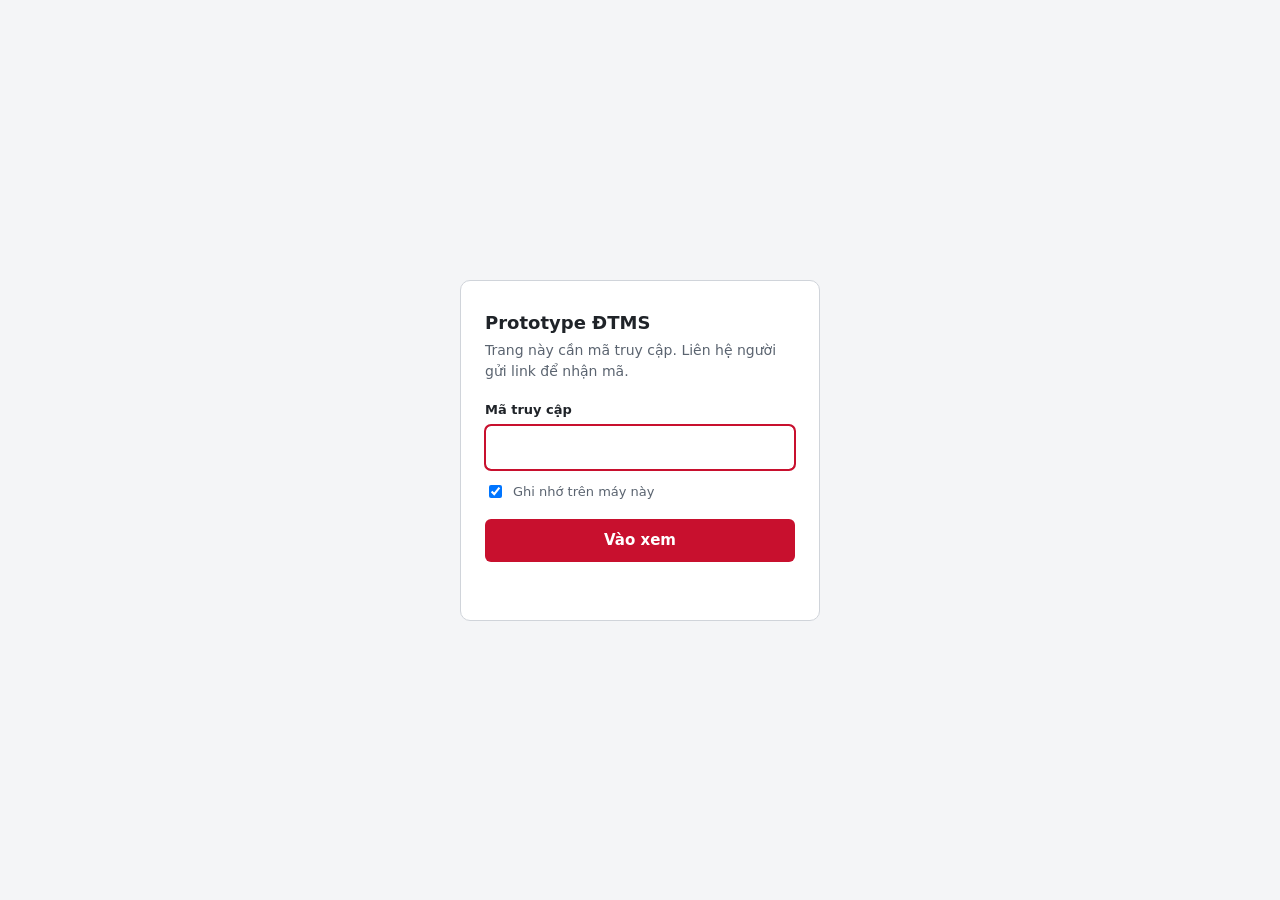
<file: index.html>
<!doctype html>
<html lang="vi">
<head>
<meta charset="utf-8">
<meta name="viewport" content="width=device-width, initial-scale=1">
<meta name="robots" content="noindex, nofollow">
<title>Nhập mã truy cập</title>
<style>
  :root { --bg:#f4f5f7; --card:#fff; --tx:#1f2328; --mu:#5b6470; --bd:#d0d4da; --ac:#c8102e; --er:#b42318; }
  @media (prefers-color-scheme: dark) { :root { --bg:#16181c; --card:#20232a; --tx:#e8eaed; --mu:#9aa3ad; --bd:#3a3f47; --ac:#ff4d5e; --er:#ff8a80; } }
  * { box-sizing: border-box; }
  body { margin:0; min-height:100vh; display:flex; align-items:center; justify-content:center; padding:16px;
    background:var(--bg); color:var(--tx); font:15px/1.5 system-ui, -apple-system, "Segoe UI", Roboto, sans-serif; }
  .gate { width:100%; max-width:360px; background:var(--card); border:1px solid var(--bd); border-radius:10px; padding:28px 24px; }
  h1 { font-size:18px; margin:0 0 4px; } p { margin:0 0 18px; color:var(--mu); font-size:14px; }
  label { display:block; font-size:13px; font-weight:600; margin-bottom:6px; }
  input[type=password] { width:100%; padding:10px 12px; font:inherit; color:inherit; background:transparent; border:1px solid var(--bd); border-radius:6px; }
  input[type=password]:focus { outline:2px solid var(--ac); outline-offset:-1px; border-color:var(--ac); }
  .rm { display:flex; gap:8px; align-items:center; margin:12px 0 18px; font-size:13px; color:var(--mu); font-weight:400; }
  button { width:100%; padding:10px; font:inherit; font-weight:600; color:#fff; background:var(--ac); border:0; border-radius:6px; cursor:pointer; }
  button:disabled { opacity:.6; cursor:progress; }
  .err { min-height:20px; margin-top:10px; color:var(--er); font-size:13px; }
</style>
</head>
<body>
<form class="gate" id="gate" hidden autocomplete="off">
  <h1>Prototype ĐTMS</h1>
  <p>Trang này cần mã truy cập. Liên hệ người gửi link để nhận mã.</p>
  <label for="code">Mã truy cập</label>
  <input type="password" id="code" required autofocus>
  <label class="rm"><input type="checkbox" id="remember" checked> Ghi nhớ trên máy này</label>
  <button type="submit" id="go">Vào xem</button>
  <div class="err" id="err" role="alert"></div>
</form>
<script>
(() => {
  const C = {"salt":"5+amk1FECFsvNwnSNjzLPg==","iter":310000,"kid":"d77c28bdcfd1","bin":"x/app.bin","mode":"app"};
  const K = 'dtms-gate-' + C.kid, $ = (id) => document.getElementById(id);
  const b64 = (s) => Uint8Array.from(atob(s), (ch) => ch.charCodeAt(0));
  const store = (fn) => { try { return fn(localStorage); } catch (e) { return null; } };
  const sstore = (fn) => { try { return fn(sessionStorage); } catch (e) { return null; } };
  let cipher = null;
  const getBin = () => cipher || (cipher = fetch(C.bin, { cache: 'no-cache' }).then((r) => { if (!r.ok) throw new Error('net'); return r.arrayBuffer(); }));

  async function derive(code) {
    const base = await crypto.subtle.importKey('raw', new TextEncoder().encode(code.normalize('NFC')), 'PBKDF2', false, ['deriveBits']);
    return new Uint8Array(await crypto.subtle.deriveBits({ name: 'PBKDF2', hash: 'SHA-256', salt: b64(C.salt), iterations: C.iter }, base, 256));
  }
  async function decrypt(raw) {
    const buf = new Uint8Array(await getBin());
    const key = await crypto.subtle.importKey('raw', raw, 'AES-GCM', false, ['decrypt']);
    const plain = await crypto.subtle.decrypt({ name: 'AES-GCM', iv: buf.subarray(0, 12) }, key, buf.subarray(12));
    const text = await new Response(new Blob([plain]).stream().pipeThrough(new DecompressionStream('gzip'))).text();
    return JSON.parse(text);
  }
  function mount(p) {
    const doc = new DOMParser().parseFromString(p.html, 'text/html');
    doc.querySelectorAll('script').forEach((s) => s.remove());
    document.title = doc.title;
    document.head.innerHTML = doc.head.innerHTML;
    document.body.innerHTML = doc.body.innerHTML;
    for (const a of doc.body.attributes) document.body.setAttribute(a.name, a.value);
    if (p.files) {
      const urls = {};
      for (const [k, f] of Object.entries(p.files)) urls[k] = URL.createObjectURL(new Blob([b64(f.b64)], { type: f.type }));
      document.addEventListener('click', (e) => {
        const a = e.target.closest && e.target.closest('a[href]');
        const u = a && urls[a.getAttribute('href')];
        if (u) a.href = u;
      }, true);
    }
    for (const s of p.scripts || []) {
      const el = document.createElement('script');
      el.src = URL.createObjectURL(new Blob([s.code + '\n//# sourceURL=' + s.src], { type: 'text/javascript' }));
      el.async = false;
      document.body.appendChild(el);
    }
    if (location.hash && C.mode === 'doc') { const t = document.getElementById(decodeURIComponent(location.hash.slice(1))); if (t) t.scrollIntoView(); }
  }
  const toB64 = (u8) => btoa(String.fromCharCode(...u8));
  async function tryKey(raw) { const p = await decrypt(raw); mount(p); }

  if (!window.crypto || !crypto.subtle || typeof DecompressionStream === 'undefined') {
    document.body.innerHTML = '<p style="padding:24px">Trình duyệt này không hỗ trợ mở trang đã khoá. Dùng Chrome, Edge, Firefox hoặc Safari bản mới.</p>';
    return;
  }
  const saved = store((s) => s.getItem(K)) || sstore((s) => s.getItem(K));
  const showForm = () => { $('gate').hidden = false; $('code').focus(); };
  (saved ? tryKey(b64(saved)).catch(() => { store((s) => s.removeItem(K)); sstore((s) => s.removeItem(K)); showForm(); }) : Promise.resolve(showForm()));

  $('gate').addEventListener('submit', async (e) => {
    e.preventDefault();
    const code = $('code').value.trim();
    if (!code) return;
    $('go').disabled = true; $('err').textContent = '';
    try {
      const raw = await derive(code);
      const p = await decrypt(raw);
      const v = toB64(raw);
      if ($('remember').checked) store((s) => s.setItem(K, v)); else sstore((s) => s.setItem(K, v));
      mount(p);
    } catch (err) {
      $('err').textContent = err && err.message === 'net' ? 'Không tải được nội dung, thử lại sau.' : 'Mã không đúng.';
      $('go').disabled = false; $('code').select();
    }
  });
})();
</script>
</body>
</html>
</file>
